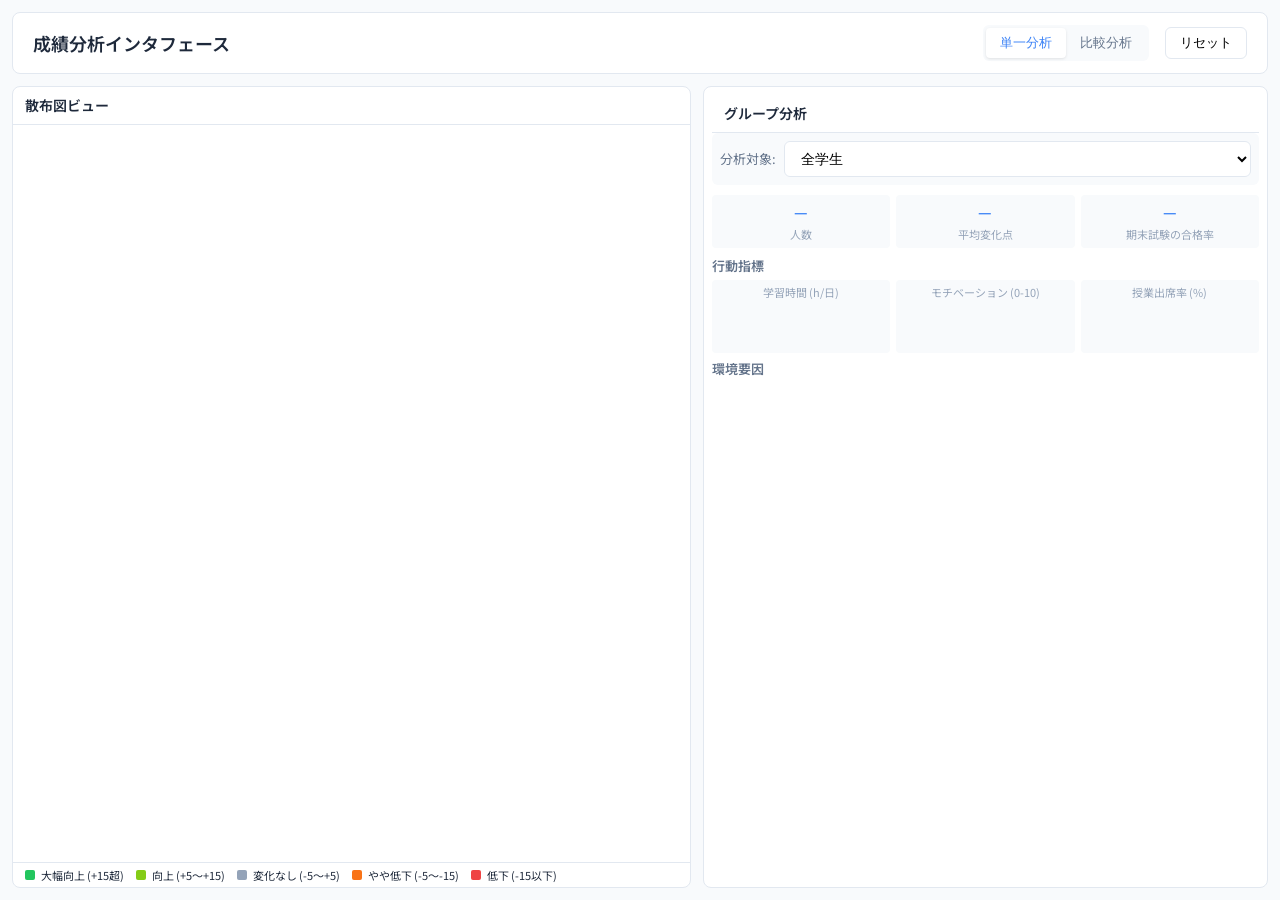
<file: W12/index.html>
<!DOCTYPE html>
<html lang="ja">

<head>
	<meta charset="UTF-8">
	<meta name="viewport" content="width=device-width, initial-scale=1.0">
	<title>成績分析インタフェース</title>
	<script src="https://d3js.org/d3.v7.min.js"></script>
	<link rel="preconnect" href="https://fonts.googleapis.com">
	<link rel="preconnect" href="https://fonts.gstatic.com" crossorigin>
	<link href="https://fonts.googleapis.com/css2?family=Noto+Sans+JP:wght@400;500;600;700&display=swap"
		rel="stylesheet">
	<link rel="stylesheet" href="style.css">
</head>

<body>
	<div id="tooltip" class="tooltip"></div>

	<div class="container">
		<!-- Header -->
		<header>
			<div class="header-title">
				<h1>成績分析インタフェース</h1>
			</div>
			<div class="controls">
				<div class="mode-toggle">
					<button id="singleMode" class="mode-btn active">単一分析</button>
					<button id="comparisonMode" class="mode-btn">比較分析</button>
				</div>
				<button id="resetBtn" class="reset-btn">リセット</button>
			</div>
		</header>

		<!-- Main Content - Left/Right Grid -->
		<div class="main-grid">
			<!-- Left: Main Scatter Plot -->
			<div class="panel scatter-panel">
				<div class="panel-header">
					<span class="panel-title">散布図ビュー</span>
				</div>
				<div class="chart-area">
					<svg id="mainScatter"></svg>
				</div>
				<div class="legend">
					<div class="legend-item">
						<div class="legend-color" style="background: #22c55e"></div>大幅向上 (+15超)
					</div>
					<div class="legend-item">
						<div class="legend-color" style="background: #84cc16"></div>向上 (+5〜+15)
					</div>
					<div class="legend-item">
						<div class="legend-color" style="background: #94a3b8"></div>変化なし (-5〜+5)
					</div>
					<div class="legend-item">
						<div class="legend-color" style="background: #f97316"></div>やや低下 (-5〜-15)
					</div>
					<div class="legend-item">
						<div class="legend-color" style="background: #ef4444"></div>低下 (-15以下)
					</div>
				</div>
			</div>

			<!-- Right: Analysis Panels -->
			<div class="analysis-area">
				<!-- Group Analysis Panel -->
				<div id="singlePanel" class="panel analysis-panel">
					<div class="panel-header">
						<span class="panel-title">グループ分析</span>
					</div>
					<div class="selection-control">
						<label>分析対象:</label>
						<select id="singleSelect">
							<option value="all">全学生</option>
							<option value="high_improve">大幅向上 (+15超)</option>
							<option value="moderate_improve">向上 (+5〜+15)</option>
							<option value="slight_change">変化なし (-5〜+5)</option>
							<option value="slight_decline">やや低下 (-5〜-15)</option>
							<option value="declined">低下 (-15以下)</option>
						</select>
					</div>

					<div class="stats-row">
						<div class="stat-box">
							<div class="stat-value" id="statCount">—</div>
							<div class="stat-label">人数</div>
						</div>
						<div class="stat-box">
							<div class="stat-value" id="statImprovement">—</div>
							<div class="stat-label">平均変化点</div>
						</div>
						<div class="stat-box">
							<div class="stat-value" id="statPassRate">—</div>
							<div class="stat-label">期末試験の合格率</div>
						</div>
					</div>

					<div class="factor-section">
						<div class="section-title">行動指標</div>
						<div class="factor-charts">
							<div class="mini-chart">
								<div class="mini-title">学習時間 (h/日)</div>
								<svg id="factorStudy"></svg>
							</div>
							<div class="mini-chart">
								<div class="mini-title">モチベーション (0-10)</div>
								<svg id="factorMotivation"></svg>
							</div>
							<div class="mini-chart">
								<div class="mini-title">授業出席率 (%)</div>
								<svg id="factorAttendance"></svg>
							</div>
						</div>
					</div>

					<div class="category-section">
						<div class="section-title">環境要因</div>
						<div id="categoryBreakdown" class="category-breakdown"></div>
					</div>
				</div>

				<!-- Comparison Panel -->
				<div id="comparisonPanel" class="panel analysis-panel hidden">
					<div class="panel-header">
						<span class="panel-title">比較分析</span>
					</div>

					<div class="comparison-selectors">
						<div class="selector-group group-a-selector">
							<label>グループA:</label>
							<select id="groupASelect">
								<option value="high_improve">大幅向上 (+15超)</option>
								<option value="moderate_improve">向上 (+5〜+15)</option>
								<option value="slight_change">変化なし (-5〜+5)</option>
								<option value="slight_decline">やや低下 (-5〜-15)</option>
								<option value="declined">低下 (-15以下)</option>
							</select>
						</div>
						<div class="vs-label">vs</div>
						<div class="selector-group group-b-selector">
							<label>グループB:</label>
							<select id="groupBSelect">
								<option value="high_improve">大幅向上 (+15超)</option>
								<option value="moderate_improve">向上 (+5〜+15)</option>
								<option value="slight_change">変化なし (-5〜+5)</option>
								<option value="slight_decline">やや低下 (-5〜-15)</option>
								<option value="declined" selected>低下 (-15以下)</option>
							</select>
						</div>
					</div>

					<div class="group-summary">
						<div class="group-box group-a">
							<div class="group-label">グループA</div>
							<div class="group-count" id="groupACount">—</div>
							<div class="group-stat" id="groupAImpr">平均変化: —</div>
						</div>
						<div class="group-box group-b">
							<div class="group-label">グループB</div>
							<div class="group-count" id="groupBCount">—</div>
							<div class="group-stat" id="groupBImpr">平均変化: —</div>
						</div>
					</div>

					<div class="comparison-table-section">
						<div class="section-title">要因の比較</div>
						<div id="comparisonTable" class="comparison-table"></div>
					</div>
				</div>
			</div>
		</div>
	</div>

	<script src="app.js"></script>
</body>

</html>
</file>
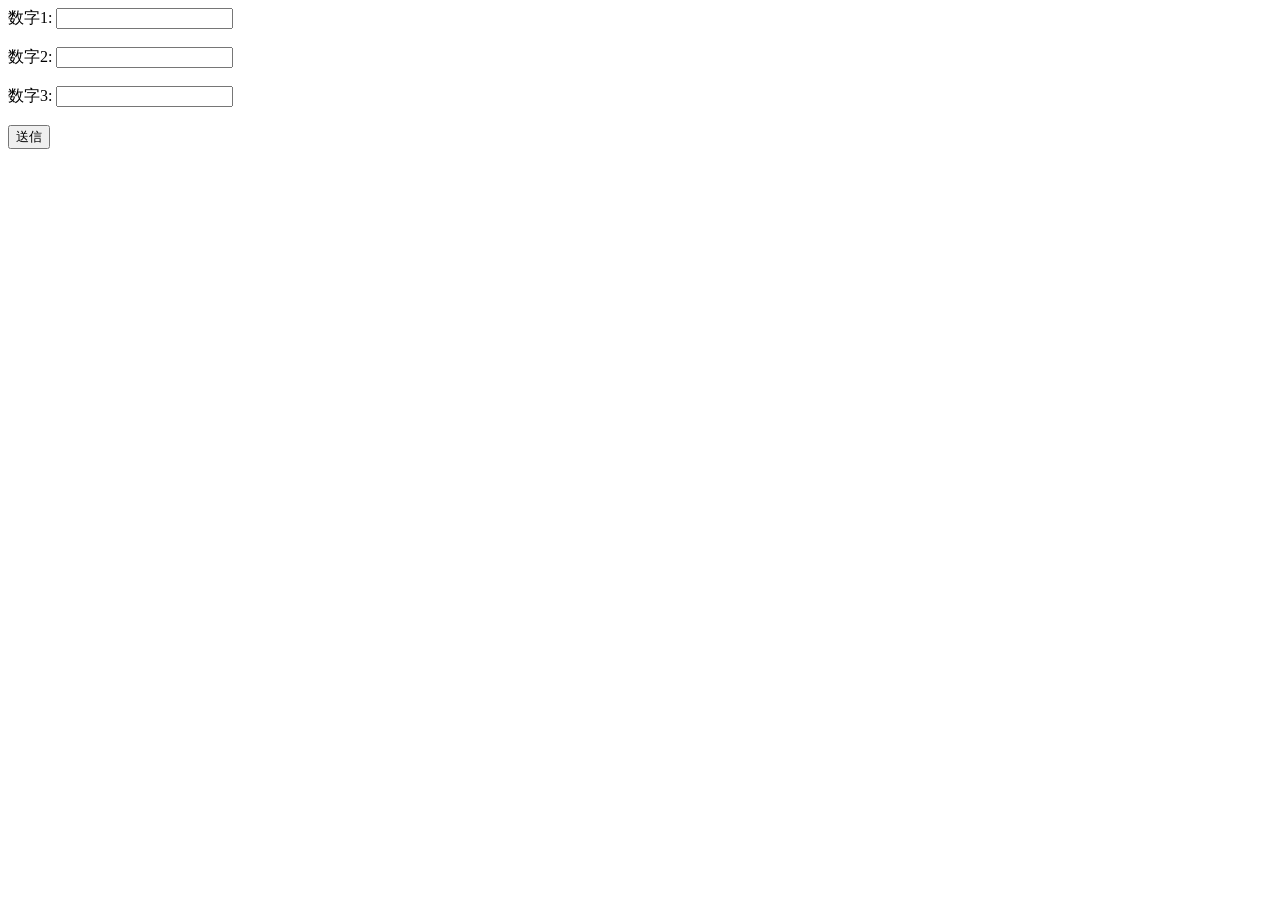
<file: W02/task2.html>
<!DOCTYPE html>
<html lang="ja">

<head>
	<meta charset="UTF-8">
	<title>３つの数字の入力欄</title>
</head>

<body>
	<form>
		<label for="x">数字1:</label>
		<input type="number" id="x" name="x"><br><br>
		<label for="y">数字2:</label>
		<input type="number" id="y" name="y"><br><br>
		<label for="z">数字3:</label>
		<input type="number" id="z" name="z"><br><br>
		<button type="submit">送信</button>
	</form>
	<div id="result"></div>

	<script src="vec3.js"></script>
	<script>
		const form = document.querySelector('form');
		form.addEventListener('submit', (event) => {
			event.preventDefault();

			const x = parseFloat(document.getElementById('x').value);
			const y = parseFloat(document.getElementById('y').value);
			const z = parseFloat(document.getElementById('z').value);

			const vec = new Vec3(x, y, z);
			document.getElementById('result').innerText = `結果: 最小値 ${vec.min()}, 中間値 ${vec.mid()}, 最大値 ${vec.max()}`;
		});
	</script>
</body>

</html>
</file>
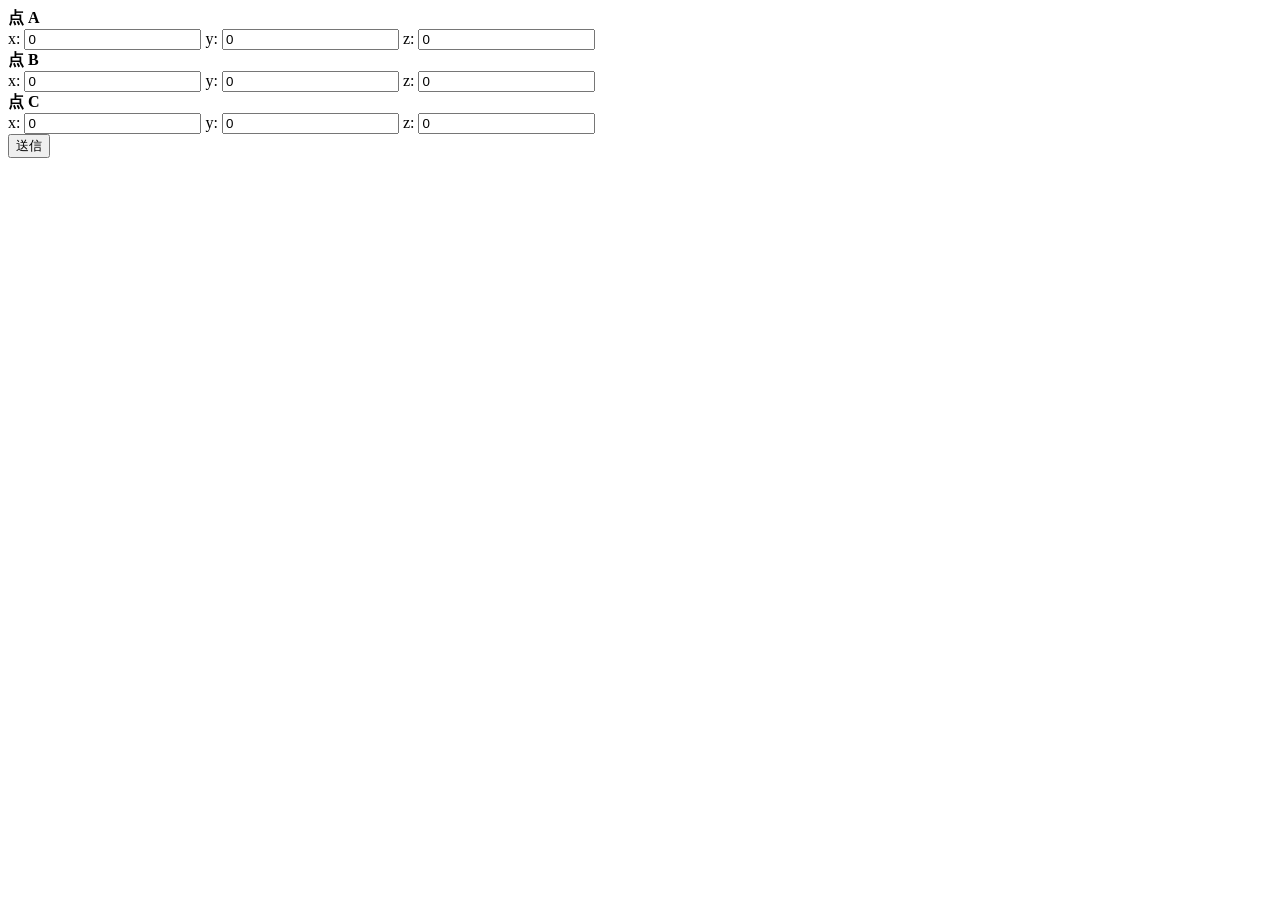
<file: W02/task3.html>
<!DOCTYPE html>
<html lang="ja">

<head></head>
<meta charset="UTF-8">
<title>三つの地点の座標から面積を計算</title>
</head>

<body>
	<form id="pointsForm">
		<div>
			<strong>点 A</strong><br>
			<label for="ax">x:</label>
			<input type="number" id="ax" name="ax" step="any" value="0" required>
			<label for="ay">y:</label>
			<input type="number" id="ay" name="ay" step="any" value="0" required>
			<label for="az">z:</label>
			<input type="number" id="az" name="az" step="any" value="0" required>
		</div>

		<div>
			<strong>点 B</strong><br>
			<label for="bx">x:</label>
			<input type="number" id="bx" name="bx" step="any" value="0" required>
			<label for="by">y:</label>
			<input type="number" id="by" name="by" step="any" value="0" required>
			<label for="bz">z:</label>
			<input type="number" id="bz" name="bz" step="any" value="0" required>
		</div>

		<div>
			<strong>点 C</strong><br>
			<label for="cx">x:</label>
			<input type="number" id="cx" name="cx" step="any" value="0" required>
			<label for="cy">y:</label>
			<input type="number" id="cy" name="cy" step="any" value="0" required>
			<label for="cz">z:</label>
			<input type="number" id="cz" name="cz" step="any" value="0" required>
		</div>

		<button type="submit">送信</button>
	</form>

	<div id="result" aria-live="polite"></div>

	<script src="vec3.js"></script>
	<script>
		document.getElementById('pointsForm').addEventListener('submit', function (e) {
			e.preventDefault();
			const A = {
				x: parseInt(document.getElementById('ax').value),
				y: parseInt(document.getElementById('ay').value),
				z: parseInt(document.getElementById('az').value)
			};
			const B = {
				x: parseInt(document.getElementById('bx').value),
				y: parseInt(document.getElementById('by').value),
				z: parseInt(document.getElementById('bz').value)
			};
			const C = {
				x: parseInt(document.getElementById('cx').value),
				y: parseInt(document.getElementById('cy').value),
				z: parseInt(document.getElementById('cz').value)
			};

			const A_point = new Vec3(A.x, A.y, A.z);
			const B_point = new Vec3(B.x, B.y, B.z);
			const C_point = new Vec3(C.x, C.y, C.z);

			const S = AreaOfTriangle(A_point, B_point, C_point);
			document.getElementById('result').innerText = `三角形の面積	: ${S}`;
		});

	</script>
</body>

</html>
</file>
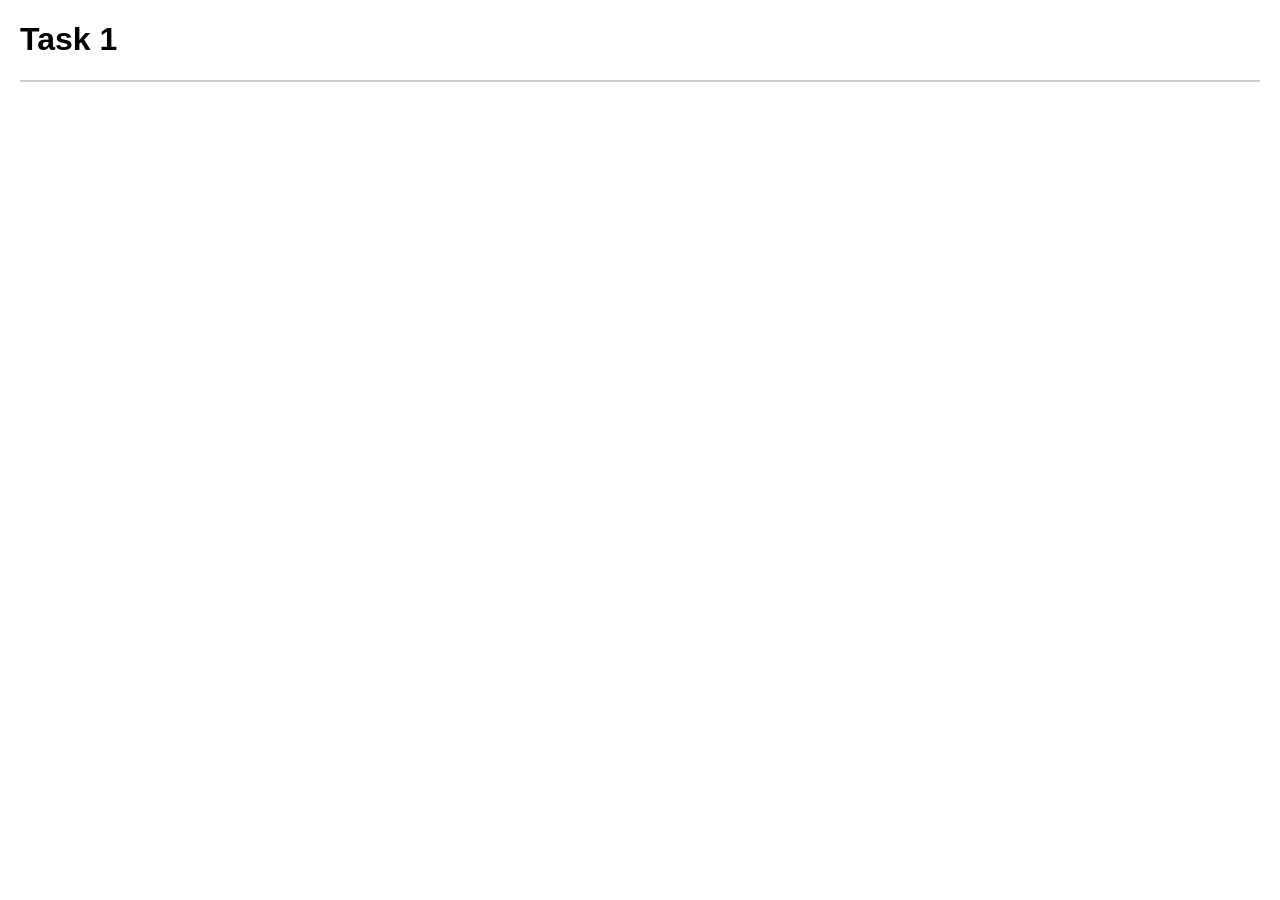
<file: W06/task1.html>
<!DOCTYPE html>
<html lang="ja">

<head>
	<meta charset="UTF-8">
	<meta name="viewport" content="width=device-width, initial-scale=1.0">
	<title>Task 1 - ScatterPlot with Y-axis</title>
	<script src="https://d3js.org/d3.v7.min.js"></script>
	<style>
		body {
			font-family: Arial, sans-serif;
			margin: 20px;
		}

		#chart {
			border: 1px solid #ccc;
		}
	</style>
</head>

<body>
	<h1>Task 1</h1>
	<div id="chart"></div>

	<script>
		class ScatterPlot {
			constructor(config, data) {
				this.config = {
					parent: config.parent,
					width: config.width || 256,
					height: config.height || 256,
					margin: config.margin || { top: 10, right: 10, bottom: 10, left: 10 }
				};
				this.data = data;
				this.init();
			}

			init() {
				const margin = this.config.margin;
				const width = this.config.width;
				const height = this.config.height;


				const innerWidth = width - margin.left - margin.right;
				const innerHeight = height - margin.top - margin.bottom;


				const svg = d3.select(this.config.parent)
					.append('svg')
					.attr('width', width)
					.attr('height', height);


				const g = svg.append('g')
					.attr('transform', `translate(${margin.left}, ${margin.top})`);


				const xScale = d3.scaleLinear()
					.domain([0, d3.max(this.data, d => d.x) * 1.1])
					.range([0, innerWidth]);

				const yScale = d3.scaleLinear()
					.domain([0, d3.max(this.data, d => d.y) * 1.1])
					.range([innerHeight, 0]);


				const xAxis = d3.axisBottom(xScale)
					.ticks(5)
					.tickSize(5)
					.tickPadding(5);

				g.append('g')
					.attr('transform', `translate(0, ${innerHeight})`)
					.call(xAxis);


				const yAxis = d3.axisLeft(yScale)
					.ticks(5)
					.tickSize(5)
					.tickPadding(5);

				g.append('g')
					.call(yAxis);


				g.selectAll('circle')
					.data(this.data)
					.enter()
					.append('circle')
					.attr('cx', d => xScale(d.x))
					.attr('cy', d => yScale(d.y))
					.attr('r', 5)
					.attr('fill', d => d.color);
			}
		}

		d3.csv('w04_task1.csv').then(data => {
			data.forEach(d => {
				d.x = +d.x;
				d.y = +d.y;
			});

			const config = {
				parent: '#chart',
				width: 400,
				height: 400,
				margin: { top: 40, right: 40, bottom: 40, left: 40 }
			};

			new ScatterPlot(config, data);
		});
	</script>
</body>

</html>
</file>
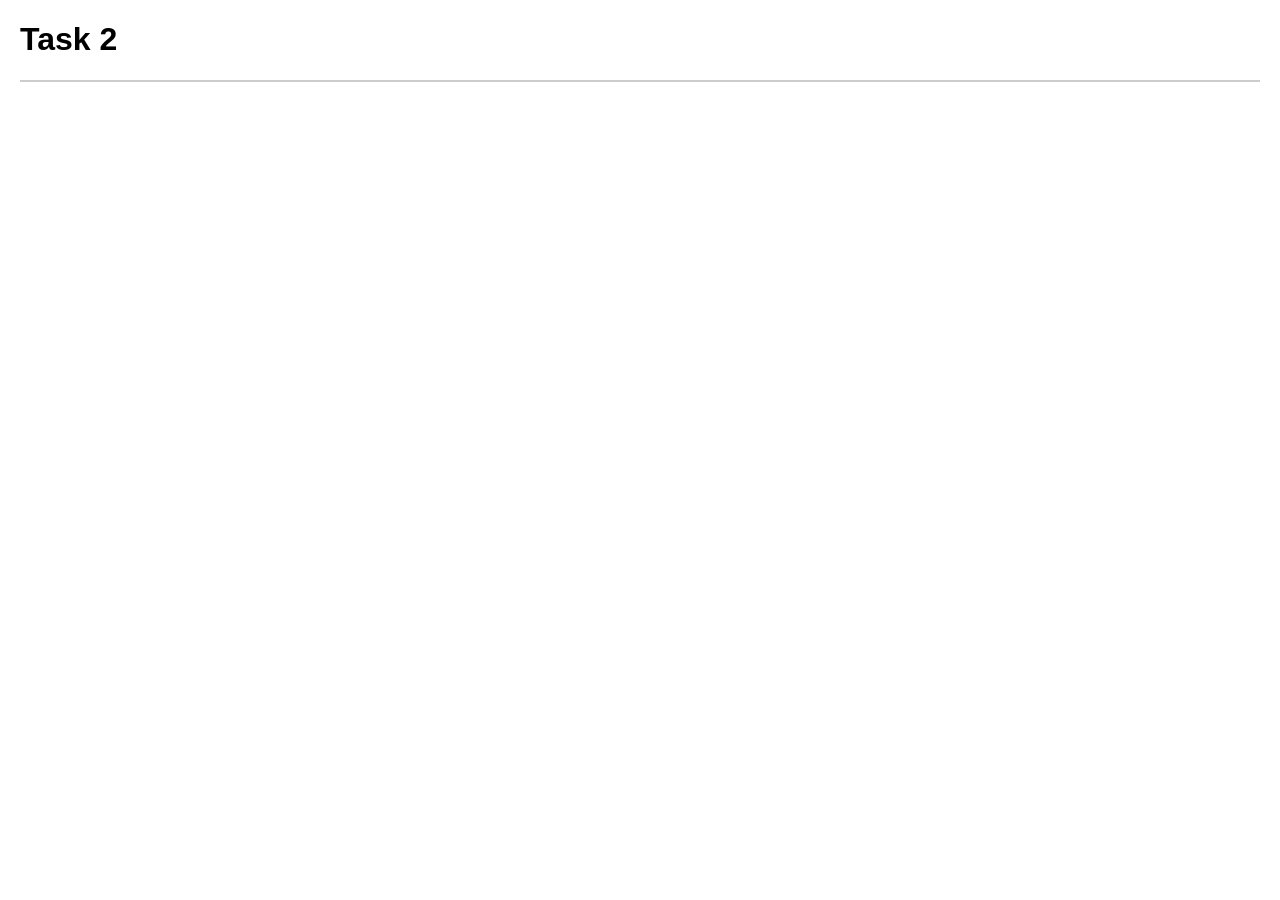
<file: W06/task2.html>
<!DOCTYPE html>
<html lang="ja">

<head>
	<meta charset="UTF-8">
	<meta name="viewport" content="width=device-width, initial-scale=1.0">
	<title>Task 2 - Add Chart Title and Axis Labels</title>
	<script src="https://d3js.org/d3.v7.min.js"></script>
	<style>
		body {
			font-family: Arial, sans-serif;
			margin: 20px;
		}

		#chart {
			border: 1px solid #ccc;
		}
	</style>
</head>

<body>
	<h1>Task 2</h1>
	<div id="chart"></div>

	<script>
		class ScatterPlot {
			constructor(config, data) {
				this.config = {
					parent: config.parent,
					width: config.width || 256,
					height: config.height || 256,
					margin: config.margin || { top: 10, right: 10, bottom: 10, left: 10 }
				};
				this.data = data;
				this.init();
			}

			init() {
				const margin = this.config.margin;
				const width = this.config.width;
				const height = this.config.height;

				const innerWidth = width - margin.left - margin.right;
				const innerHeight = height - margin.top - margin.bottom;

				const svg = d3.select(this.config.parent)
					.append('svg')
					.attr('width', width)
					.attr('height', height);

				const g = svg.append('g')
					.attr('transform', `translate(${margin.left}, ${margin.top})`);

				const xScale = d3.scaleLinear()
					.domain([0, d3.max(this.data, d => d.x) * 1.1])
					.range([0, innerWidth]);

				const yScale = d3.scaleLinear()
					.domain([0, d3.max(this.data, d => d.y) * 1.1])
					.range([innerHeight, 0]);

				const xAxis = d3.axisBottom(xScale)
					.ticks(5)
					.tickSize(5)
					.tickPadding(5);

				g.append('g')
					.attr('transform', `translate(0, ${innerHeight})`)
					.call(xAxis);

				const yAxis = d3.axisLeft(yScale)
					.ticks(5)
					.tickSize(5)
					.tickPadding(5);

				g.append('g')
					.call(yAxis);

				g.selectAll('circle')
					.data(this.data)
					.enter()
					.append('circle')
					.attr('cx', d => xScale(d.x))
					.attr('cy', d => yScale(d.y))
					.attr('r', 5)
					.attr('fill', d => d.color);

				svg.append('text')
					.attr('x', width / 2)
					.attr('y', 30)
					.attr('text-anchor', 'middle')
					.style('font-size', '16px')
					.style('font-weight', 'bold')
					.text('Chart Title');

				svg.append('text')
					.attr('x', width / 2)
					.attr('y', height - 20)
					.attr('text-anchor', 'middle')
					.style('font-size', '12px')
					.text('X-label');

				svg.append('text')
					.attr('transform', 'rotate(-90)')
					.attr('x', -height / 2)
					.attr('y', 20)
					.attr('text-anchor', 'middle')
					.style('font-size', '12px')
					.text('Y-label');
			}
		}

		d3.csv('w04_task1.csv').then(data => {
			data.forEach(d => {
				d.x = +d.x;
				d.y = +d.y;
			});

			const config = {
				parent: '#chart',
				width: 500,
				height: 500,
				margin: { top: 60, right: 40, bottom: 60, left: 60 }
			};

			new ScatterPlot(config, data);
		});
	</script>
</body>

</html>
</file>
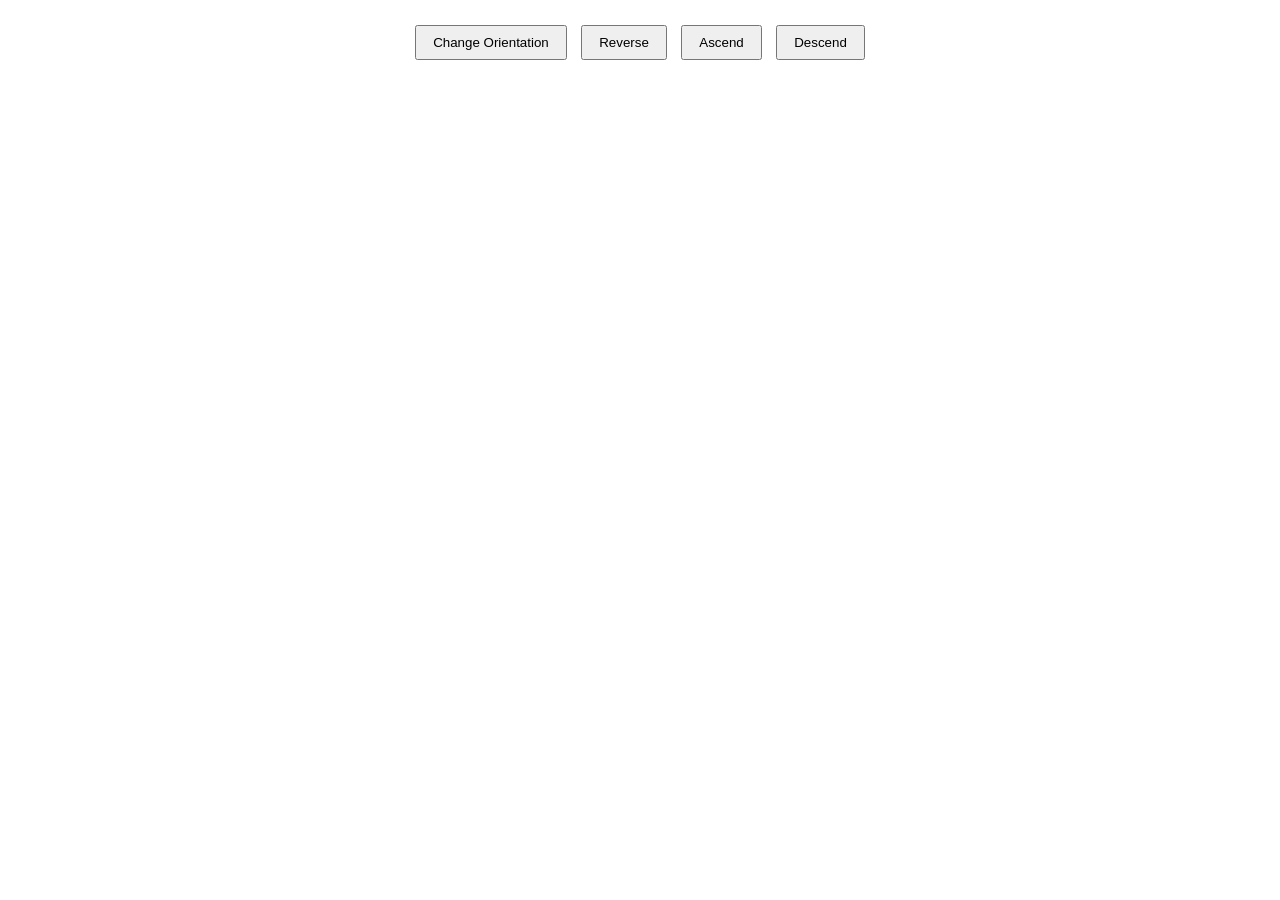
<file: W10/task1.html>
<!DOCTYPE html>
<html lang="ja">

<head>
	<meta charset="UTF-8">
	<meta name="viewport" content="width=device-width, initial-scale=1.0">
	<title>Animated Bar Chart</title>
	<script src="https://d3js.org/d3.v7.min.js"></script>
	<style>
		body {
			font-family: Arial, sans-serif;
			margin: 20px;
		}

		h1 {
			text-align: center;
		}

		.controls {
			text-align: center;
			margin-bottom: 20px;
		}

		button {
			margin: 5px;
			padding: 8px 16px;
		}

		#chart {
			display: flex;
			justify-content: center;
		}

		.bar {
			fill: steelblue;
		}
	</style>
</head>

<body>
	<div class="controls">
		<button onclick="toggleOrientation()">Change Orientation</button>
		<button onclick="sortBars('reverse')">Reverse</button>
		<button onclick="sortBars('ascend')">Ascend</button>
		<button onclick="sortBars('descend')">Descend</button>
	</div>

	<div id="chart"></div>

	<script>
		// グローバル変数
		let data = [];
		let currentOrientation = 'horizontal'; // 'horizontal' or 'vertical'
		let svg, xScale, yScale, xAxis, yAxis;

		// SVGのサイズとマージン
		const margin = { top: 20, right: 30, bottom: 60, left: 100 };
		const width = 800 - margin.left - margin.right;
		const height = 500 - margin.top - margin.bottom;

		// CSVデータの読み込みと初期化
		d3.csv('data.csv').then(function (csvData) {
			data = csvData.map(d => ({
				name: d.name,
				value: +d.value
			}));

			initChart();
			updateChart(750);
		});

		// チャートの初期化
		function initChart() {
			svg = d3.select('#chart')
				.append('svg')
				.attr('width', width + margin.left + margin.right)
				.attr('height', height + margin.top + margin.bottom)
				.append('g')
				.attr('transform', `translate(${margin.left},${margin.top})`);

			// 軸グループの作成
			svg.append('g').attr('class', 'x-axis');
			svg.append('g').attr('class', 'y-axis');
		}

		// チャートの更新
		function updateChart(duration = 750) {
			if (currentOrientation === 'horizontal') {
				updateHorizontalChart(duration);
			} else {
				updateVerticalChart(duration);
			}
		}

		// 横棒グラフの更新
		function updateHorizontalChart(duration) {
			// スケールの設定
			xScale = d3.scaleLinear()
				.domain([0, d3.max(data, d => d.value)])
				.range([0, width]);

			yScale = d3.scaleBand()
				.domain(data.map(d => d.name))
				.range([0, height])
				.padding(0.2);

			// 軸の更新
			xAxis = d3.axisBottom(xScale);
			yAxis = d3.axisLeft(yScale);

			svg.select('.x-axis')
				.transition()
				.duration(duration)
				.attr('transform', `translate(0,${height})`)
				.call(xAxis);

			svg.select('.y-axis')
				.transition()
				.duration(duration)
				.call(yAxis);

			// バーの更新
			const bars = svg.selectAll('.bar')
				.data(data, d => d.name);

			// 新規バーの追加
			bars.enter()
				.append('rect')
				.attr('class', 'bar')
				.attr('x', 0)
				.attr('y', d => yScale(d.name))
				.attr('width', 0)
				.attr('height', yScale.bandwidth())
				.merge(bars)
				.transition()
				.duration(duration)
				.attr('x', 0)
				.attr('y', d => yScale(d.name))
				.attr('width', d => xScale(d.value))
				.attr('height', yScale.bandwidth());

			// 不要なバーの削除
			bars.exit()
				.transition()
				.duration(duration)
				.attr('width', 0)
				.remove();
		}

		// 縦棒グラフの更新
		function updateVerticalChart(duration) {
			// スケールの設定
			xScale = d3.scaleBand()
				.domain(data.map(d => d.name))
				.range([0, width])
				.padding(0.2);

			yScale = d3.scaleLinear()
				.domain([0, d3.max(data, d => d.value)])
				.range([height, 0]);

			// 軸の更新
			xAxis = d3.axisBottom(xScale);
			yAxis = d3.axisLeft(yScale);

			svg.select('.x-axis')
				.transition()
				.duration(duration)
				.attr('transform', `translate(0,${height})`)
				.call(xAxis);

			svg.select('.y-axis')
				.transition()
				.duration(duration)
				.call(yAxis);

			// バーの更新
			const bars = svg.selectAll('.bar')
				.data(data, d => d.name);

			// 新規バーの追加
			bars.enter()
				.append('rect')
				.attr('class', 'bar')
				.attr('x', d => xScale(d.name))
				.attr('y', height)
				.attr('width', xScale.bandwidth())
				.attr('height', 0)
				.merge(bars)
				.transition()
				.duration(duration)
				.attr('x', d => xScale(d.name))
				.attr('y', d => yScale(d.value))
				.attr('width', xScale.bandwidth())
				.attr('height', d => height - yScale(d.value));

			// 不要なバーの削除
			bars.exit()
				.transition()
				.duration(duration)
				.attr('height', 0)
				.attr('y', height)
				.remove();
		}

		// 向きの切り替え
		function toggleOrientation() {
			currentOrientation = currentOrientation === 'horizontal' ? 'vertical' : 'horizontal';
			updateChart(750);
		}

		// ソート機能
		function sortBars(type) {
			if (type === 'reverse') {
				data.reverse();
			} else if (type === 'ascend') {
				data.sort((a, b) => a.value - b.value);
			} else if (type === 'descend') {
				data.sort((a, b) => b.value - a.value);
			}
			updateChart(750);
		}
	</script>
</body>

</html>
</file>
<file: W12/style.css>
/* Score Improvement Analysis - Clean Grid Design */

:root {
    --color-bg: #f8fafc;
    --color-surface: #ffffff;
    --color-border: #e2e8f0;
    --color-text: #1e293b;
    --color-text-secondary: #64748b;
    --color-text-muted: #94a3b8;
    --color-accent: #3b82f6;

    /* Group colors */
    --color-group-a: #3b82f6;
    --color-group-b: #f97316;

    /* Improvement colors */
    --color-high-improve: #22c55e;
    --color-mod-improve: #84cc16;
    --color-no-change: #94a3b8;
    --color-declined: #ef4444;

    /* Grade colors */
    --color-grade-a: #22c55e;
    --color-grade-b: #84cc16;
    --color-grade-c: #eab308;
    --color-grade-d: #f97316;
    --color-grade-f: #ef4444;
}

* {
    margin: 0;
    padding: 0;
    box-sizing: border-box;
}

body {
    font-family: 'Noto Sans JP', 'Hiragino Sans', 'Hiragino Kaku Gothic ProN', 'Meiryo', sans-serif;
    background: var(--color-bg);
    color: var(--color-text);
    line-height: 1.5;
    height: 100vh;
    overflow: hidden;
}

.container {
    display: flex;
    flex-direction: column;
    height: 100vh;
    padding: 12px;
    gap: 12px;
}

/* Header */
header {
    display: flex;
    align-items: center;
    justify-content: space-between;
    background: var(--color-surface);
    padding: 12px 20px;
    border-radius: 8px;
    border: 1px solid var(--color-border);
}

.header-title h1 {
    font-size: 1.125rem;
    font-weight: 600;
}

.header-title p {
    font-size: 0.75rem;
    color: var(--color-text-secondary);
}

.controls {
    display: flex;
    align-items: center;
    gap: 16px;
}

.mode-toggle {
    display: flex;
    background: var(--color-bg);
    border-radius: 6px;
    padding: 3px;
}

.mode-btn {
    padding: 6px 14px;
    border: none;
    background: transparent;
    border-radius: 4px;
    font-size: 0.8125rem;
    font-weight: 500;
    color: var(--color-text-secondary);
    cursor: pointer;
    transition: all 0.2s;
}

.mode-btn.active {
    background: var(--color-surface);
    color: var(--color-accent);
    box-shadow: 0 1px 3px rgba(0, 0, 0, 0.1);
}

.control-group {
    display: flex;
    align-items: center;
    gap: 8px;
    font-size: 0.8125rem;
}

.control-group label {
    color: var(--color-text-secondary);
}

select {
    padding: 6px 10px;
    border: 1px solid var(--color-border);
    border-radius: 6px;
    font-size: 0.8125rem;
    background: var(--color-surface);
    cursor: pointer;
}

.reset-btn {
    padding: 6px 14px;
    border: 1px solid var(--color-border);
    border-radius: 6px;
    background: var(--color-surface);
    font-size: 0.8125rem;
    cursor: pointer;
    transition: all 0.2s;
}

.reset-btn:hover {
    border-color: var(--color-accent);
    color: var(--color-accent);
}

/* Main Grid - Left/Right Split */
.main-grid {
    flex: 1;
    display: grid;
    grid-template-columns: 1.2fr 1fr;
    gap: 12px;
    min-height: 0;
    height: 100%;
}

/* Panels */
.panel {
    background: var(--color-surface);
    border: 1px solid var(--color-border);
    border-radius: 8px;
    display: flex;
    flex-direction: column;
    overflow: hidden;
}

.panel-header {
    padding: 8px 12px;
    border-bottom: 1px solid var(--color-border);
    display: flex;
    align-items: center;
    justify-content: space-between;
}

.panel-title {
    font-size: 0.875rem;
    font-weight: 600;
}

.panel-subtitle {
    font-size: 0.75rem;
    color: var(--color-text-muted);
}

.panel-hint {
    font-size: 0.75rem;
    color: var(--color-text-muted);
}

.panel-description {
    font-size: 0.75rem;
    color: var(--color-text-muted);
    padding: 0 16px 12px;
    border-bottom: 1px solid var(--color-border);
}

/* Scatter Panel */
.scatter-panel {
    display: flex;
    flex-direction: column;
    height: 100%;
    min-height: 400px;
}

.chart-area {
    flex: 1;
    min-height: 280px;
    padding: 4px;
}

.chart-area svg {
    width: 100%;
    height: 100%;
}

.legend {
    padding: 4px 12px;
    display: flex;
    gap: 12px;
    flex-wrap: wrap;
    border-top: 1px solid var(--color-border);
    font-size: 0.6875rem;
}

.legend-item {
    display: flex;
    align-items: center;
    gap: 6px;
}

.legend-color {
    width: 10px;
    height: 10px;
    border-radius: 2px;
}

/* Analysis Area */
.analysis-area {
    display: flex;
    flex-direction: column;
    min-height: 0;
}

.analysis-panel {
    flex: 1;
    overflow-y: auto;
    padding: 8px;
}

.analysis-panel.hidden {
    display: none;
}

/* Selection Control */
.selection-control {
    display: flex;
    align-items: center;
    gap: 8px;
    padding: 8px;
    background: var(--color-bg);
    border-radius: 6px;
    margin-bottom: 10px;
}

.selection-control label {
    font-size: 0.8125rem;
    color: var(--color-text-secondary);
    white-space: nowrap;
}

.selection-control select {
    flex: 1;
    padding: 8px 12px;
    font-size: 0.875rem;
}

/* Comparison Selectors */
.comparison-selectors {
    display: flex;
    align-items: center;
    gap: 8px;
    margin-bottom: 10px;
}

.selector-group {
    flex: 1;
    display: flex;
    flex-direction: column;
    gap: 6px;
}

.selector-group label {
    font-size: 0.75rem;
    font-weight: 600;
    color: var(--color-text-secondary);
}

.group-a-selector select {
    border-color: var(--color-group-a);
}

.group-b-selector select {
    border-color: var(--color-group-b);
}

.selector-group select {
    padding: 8px 12px;
    font-size: 0.875rem;
}

/* Stats Row */
.stats-row {
    display: grid;
    grid-template-columns: repeat(3, 1fr);
    gap: 6px;
    margin-bottom: 8px;
}

.stat-box {
    background: var(--color-bg);
    padding: 6px;
    border-radius: 4px;
    text-align: center;
}

.stat-value {
    font-size: 0.9375rem;
    font-weight: 600;
    color: var(--color-accent);
}

.stat-label {
    font-size: 0.6875rem;
    color: var(--color-text-muted);
    margin-top: 2px;
}

/* Section */
.section-title {
    font-size: 0.8125rem;
    font-weight: 600;
    color: var(--color-text-secondary);
    margin-bottom: 4px;
}

.section-description {
    font-size: 0.625rem;
    color: var(--color-text-muted);
    margin-bottom: 6px;
}

/* Factor Charts */
.factor-section {
    margin-bottom: 6px;
}

.factor-charts {
    display: grid;
    grid-template-columns: repeat(3, 1fr);
    gap: 6px;
}

.mini-chart {
    background: var(--color-bg);
    border-radius: 4px;
    padding: 4px;
}

.mini-title {
    font-size: 0.6875rem;
    color: var(--color-text-muted);
    margin-bottom: 4px;
    text-align: center;
}

.mini-chart svg {
    width: 100%;
    height: 40px;
}

/* Category Section - Pie Charts */
.category-section {
    margin-bottom: 4px;
}

.category-breakdown {
    display: flex;
    flex-direction: column;
}

.pie-chart-container {
    display: flex;
    gap: 8px;
    justify-content: space-around;
}

.pie-chart-item {
    display: flex;
    flex-direction: column;
    align-items: center;
    gap: 2px;
    flex: 1;
}

.pie-title {
    font-size: 0.75rem;
    font-weight: 500;
    color: var(--color-text-secondary);
}

.pie-chart-item svg {
    display: block;
}

.pie-legend {
    display: flex;
    flex-direction: column;
    gap: 4px;
}

.pie-legend-item {
    display: flex;
    align-items: center;
    gap: 6px;
    font-size: 0.6875rem;
    cursor: pointer;
    padding: 4px 6px;
    border-radius: 4px;
    transition: all 0.15s;
}

.pie-legend-item:hover {
    background: var(--color-bg);
}

.pie-legend-item.active {
    background: var(--color-bg);
    font-weight: 600;
}

.pie-legend-item.dimmed {
    opacity: 0.4;
}

.pie-legend-dot {
    width: 10px;
    height: 10px;
    border-radius: 2px;
    flex-shrink: 0;
}

.pie-legend-label {
    color: var(--color-text-secondary);
}

.pie-legend-value {
    color: var(--color-text);
    font-weight: 500;
    margin-left: auto;
}

.cat-legend-item {
    display: flex;
    align-items: center;
    gap: 4px;
    font-size: 0.6875rem;
    color: var(--color-text-muted);
}

.cat-legend-dot {
    width: 8px;
    height: 8px;
    border-radius: 2px;
}

/* Comparison Mode */
.group-summary {
    display: flex;
    align-items: center;
    gap: 6px;
    margin-bottom: 6px;
}

.group-box {
    flex: 1;
    padding: 4px;
    border-radius: 4px;
    text-align: center;
}

.group-box.group-a {
    background: rgba(59, 130, 246, 0.1);
    border: 2px solid var(--color-group-a);
}

.group-box.group-b {
    background: rgba(249, 115, 22, 0.1);
    border: 2px solid var(--color-group-b);
}

.group-label {
    font-size: 0.6875rem;
    font-weight: 600;
    color: var(--color-text-secondary);
}

.group-count {
    font-size: 1rem;
    font-weight: 700;
}

.group-a .group-count {
    color: var(--color-group-a);
}

.group-b .group-count {
    color: var(--color-group-b);
}

.group-stat {
    font-size: 0.6875rem;
    color: var(--color-text-muted);
}

.vs-label {
    font-size: 0.6875rem;
    color: var(--color-text-muted);
    font-weight: 600;
}

/* Comparison Table */
.comparison-table-section {
    margin-bottom: 4px;
}

.comparison-table {
    display: flex;
    flex-direction: column;
    gap: 4px;
}

.comp-header {
    display: grid;
    grid-template-columns: 80px 1fr 60px 50px;
    gap: 4px;
    padding-bottom: 4px;
    border-bottom: 1px solid var(--color-border);
    margin-bottom: 2px;
}

.comp-bars-header {
    display: flex;
    justify-content: space-between;
    font-size: 0.6875rem;
    font-weight: 600;
}

.header-a {
    color: var(--color-group-a);
}

.header-b {
    color: var(--color-group-b);
}

.comp-diff-header,
.comp-pvalue-header,
.comp-corr-header {
    font-size: 0.6875rem;
    color: var(--color-text-muted);
    text-align: right;
}

.comp-row {
    display: grid;
    grid-template-columns: 80px 1fr 60px 50px;
    gap: 4px;
    align-items: center;
    padding: 1px 0;
    border-radius: 2px;
    transition: background 0.15s;
}

.comp-row:hover {
    background: var(--color-bg);
}

.comp-label {
    font-size: 0.625rem;
    color: var(--color-text-secondary);
}

.comp-bars {
    display: flex;
    flex-direction: column;
    gap: 2px;
}

.comp-bar-group {
    display: flex;
    align-items: center;
    gap: 4px;
}

.comp-bar-track {
    flex: 1;
    height: 8px;
    background: var(--color-bg);
    border-radius: 2px;
    overflow: hidden;
}

.comp-bar {
    height: 100%;
    border-radius: 3px;
    transition: width 0.3s ease;
}

.bar-a {
    background: var(--color-group-a);
}

.bar-b {
    background: var(--color-group-b);
}

.comp-value {
    font-size: 0.6875rem;
    font-weight: 600;
    width: 50px;
    text-align: right;
}

.value-a {
    color: var(--color-group-a);
}

.value-b {
    color: var(--color-group-b);
}

.comp-diff {
    font-size: 0.75rem;
    font-weight: 600;
    text-align: right;
    padding: 4px 8px;
    background: var(--color-bg);
    border-radius: 4px;
}

.comp-diff.positive {
    color: var(--color-group-a);
    background: rgba(59, 130, 246, 0.1);
}

.comp-diff.negative {
    color: var(--color-group-b);
    background: rgba(249, 115, 22, 0.1);
}

/* Correlation Column */
.comp-corr {
    font-size: 0.6875rem;
    font-weight: 600;
    text-align: right;
    color: var(--color-text-muted);
}

.comp-corr.positive {
    color: #16a34a;
}

.comp-corr.negative {
    color: #dc2626;
}

/* Correlation Legend */
.corr-legend {
    display: flex;
    gap: 12px;
    justify-content: flex-end;
    margin-top: 12px;
    padding-top: 8px;
    border-top: 1px solid var(--color-border);
    font-size: 0.625rem;
    color: var(--color-text-muted);
}

.corr-legend-title {
    font-weight: 600;
}

/* Tooltip */
.tooltip {
    position: fixed;
    background: rgba(15, 23, 42, 0.95);
    color: white;
    padding: 10px 14px;
    border-radius: 6px;
    font-size: 0.75rem;
    pointer-events: none;
    z-index: 1000;
    max-width: 220px;
    opacity: 0;
    transition: opacity 0.15s;
}

.tooltip.visible {
    opacity: 1;
}

.tooltip-title {
    font-weight: 600;
    margin-bottom: 6px;
    border-bottom: 1px solid rgba(255, 255, 255, 0.2);
    padding-bottom: 4px;
}

.tooltip-row {
    display: flex;
    justify-content: space-between;
    padding: 1px 0;
}

/* SVG Styles */
.axis path,
.axis line {
    stroke: var(--color-border);
}

.axis text {
    fill: var(--color-text-secondary);
    font-size: 10px;
}

.diagonal-line {
    stroke: var(--color-text-muted);
    stroke-width: 1;
    stroke-dasharray: 4, 4;
}

.data-point {
    cursor: pointer;
    transition: opacity 0.15s;
}

.data-point.dimmed {
    opacity: 0.1;
}

.data-point.group-a-selected {
    stroke: var(--color-group-a);
    stroke-width: 2px;
}

.data-point.group-b-selected {
    stroke: var(--color-group-b);
    stroke-width: 2px;
}

.brush .selection {
    fill: rgba(59, 130, 246, 0.15);
    stroke: var(--color-accent);
    stroke-width: 1px;
}

.brush-b .selection {
    fill: rgba(249, 115, 22, 0.15);
    stroke: var(--color-group-b);
}

/* Bars */
.bar {
    transition: opacity 0.15s;
}

.diverging-bar-a {
    fill: var(--color-group-a);
}

.diverging-bar-b {
    fill: var(--color-group-b);
}

/* Responsive */
@media (max-width: 1000px) {
    .main-grid {
        grid-template-columns: 1fr;
        grid-template-rows: 1fr 1fr;
    }
}
</file>
